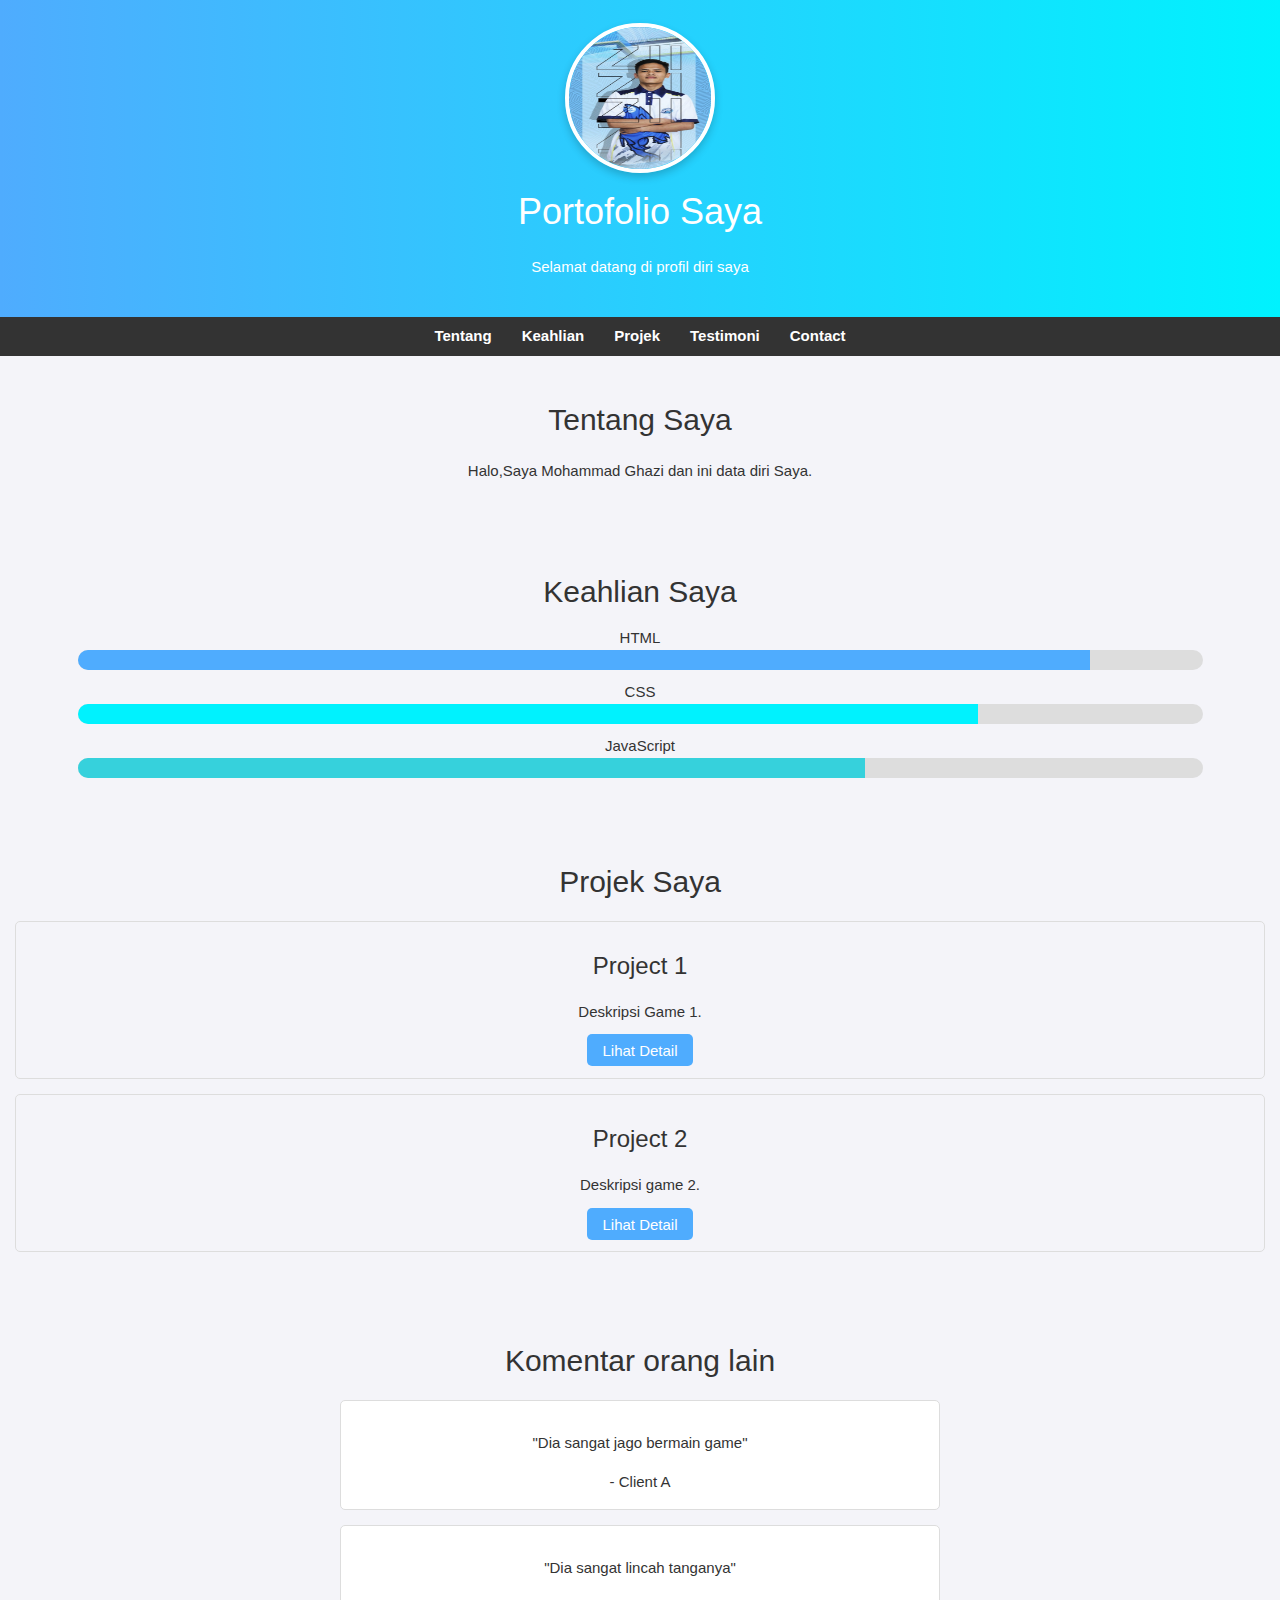
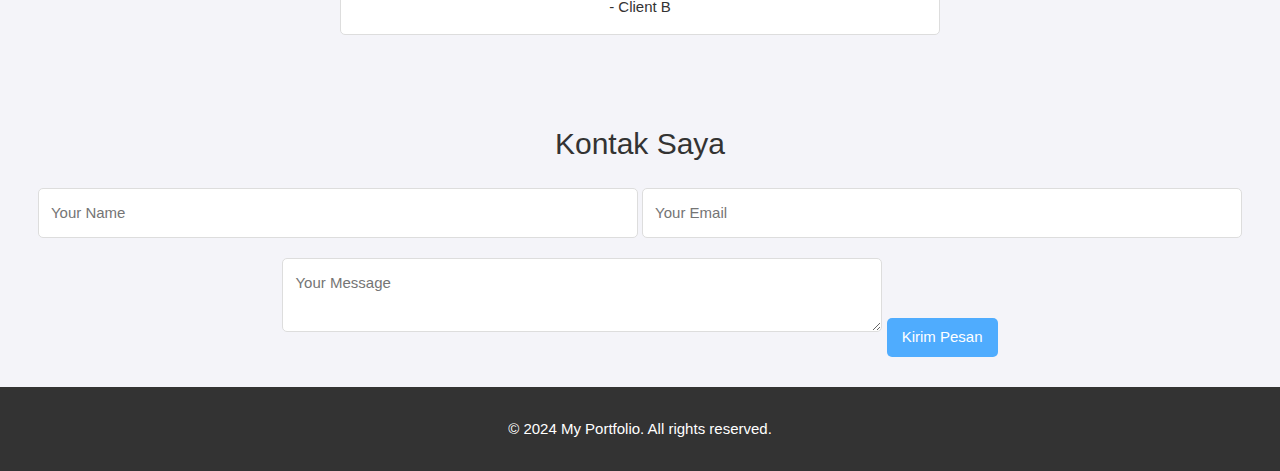
<file: index.html>
<!DOCTYPE html>
    <html lang="en">
    <head>
        <meta charset="UTF-8">
        <meta name="viewport" content="width=device-width, initial-scale=1.0">
        <meta name="description"
            content="Profil Mohammad Ghazi, mahasiswa Universitas Yatsi Madani dengan keahlian di bidang IT, Desain grafis, dan Microsoft Office, 23050531, Ilmu komputer 3A, universitas yatsi madani, yatsi">
        <meta name="keywords"
            content="Mohammad Ghazi, Universitas Yatsi Madani, IT, Desain grafis, Microsoft Office, 23050531, Ghazi uym, uym, Ghazi yatsi, Azra yatsi, Ghazi universitas yatsi madani, Ghazi ilmu komputer 3A, Ghazi yatsi ilmu komputer">
        <meta name="author" content="Mohammad Ghazi">
        <meta name="robots" content="index, follow">
        <meta property="og:title" content=" Mohammad Ghazi - Mahasiswa">
        <meta property="og:description" content="Profil Mohammad Ghazi, mahasiswa Universitas Yatsi Madani dengan keahlian di bidang IT.">
        <meta property="og:image">
        <meta property="og:url" content=>
        <meta property="og:type" content="website">
        <link rel="stylesheet" href="https://www.w3schools.com/w3css/4/w3.css">
        <link rel="stylesheet" href="https://fonts.googleapis.com/css?family=Montserrat">
        <link rel="stylesheet" href="https://cdnjs.cloudflare.com/ajax/libs/font-awesome/4.7.0/css/font-awesome.min.css">
        <link rel="stylesheet" href="style.css">
        <title>Portofolio</title>
        <script type="application/ld+json">
            {
                "@context": "https://schema.org",
                "@type": "Person",
                "name": "Mohammad Ghazi",
                "nim": "23050531",
                "jobtitle": "Mahasiswa IT",
                "description": "mahasiswa Universitas Yatsi Madani dengan keahlian di bidang IT, Desain grafis, dan Microsoft Office, 23050531, Ilmu komputer 3A, universitas yatsi madani, yatsi"
                "url": "https://ghazi25102004.github.io/Portofolio-Ghazi/",
        
                "address" {
                    "@type": "PostalAddress",
                    "streetAddress": "Jl. Aria Santika No.40A, RT.001/RW.003, Margasari, Kec. Karawaci, Kota Tangerang, Banten 15114",
                    "addressLocality": "Tangerang",
                    "addressRegion": "Banten:,
                    "postalCode": "15114",
                    "addressCountry": "ID"
            },
            "email": "mailto:admin@uym.ac.id",
            "telephone": "(021) 55726558",
                
        },
    </script>
    </head>
    <body>
        <header class="header">
            <div class="container">
                <img src="WhatsApp Image 2024-12-22 at 19.28.26.jpeg" alt="Profile Picture" class="profile-pic">   
                <h1>Portofolio Saya</h1>
                <p>Selamat datang di profil diri saya</p>
            </div>
        </header>
        <nav class="nav-bar">
            <ul>
                <li><a href="#about">Tentang</a></li>
                <li><a href="#skills">Keahlian</a></li>
                <li><a href="#projects">Projek</a></li>
                <li><a href="#testimonials">Testimoni</a></li>
                <li><a href="#contact">Contact</a></li>
            </ul>
        </nav>
        <section id="about" class="about">
            <h2>Tentang Saya</h2>
            <p>Halo,Saya Mohammad Ghazi dan ini data diri Saya.</p>
        </section>
        <section id="skills" class="skills">
            <h2>Keahlian Saya</h2>
            <div class="skill-bar">
                <span>HTML</span>
                <div class="progress"><div class="progress-bar html"></div></div>
            </div>
            <div class="skill-bar">
                <span>CSS</span>
                <div class="progress"><div class="progress-bar css"></div></div>
            </div>
            <div class="skill-bar">
                <span>JavaScript</span>
                <div class="progress"><div class="progress-bar js"></div></div>
            </div>
        </section>
        <section id="projects" class="projects">
            <h2>Projek Saya</h2>
            <div class="project-item">
                <h3>Project 1</h3>
                <p>Deskripsi Game 1.</p>
            <a href="#" class="button">Lihat Detail</a>
            </div>
            <div class="project-item">
                <h3>Project 2</h3>
                <p>Deskripsi game 2.</p>
                <a href="#" class="button">Lihat Detail</a>
            </div>
        </section>
        <section id="testimonials" class="testimonials">
            <h2>Komentar orang lain</h2>
            <div class="testimonial">
                <p>"Dia sangat jago bermain game"</p>
                <span>- Client A</span>
            </div>
            <div class="testimonial">
                <p>"Dia sangat lincah tanganya"</p>
                <span>- Client B</span>
            </div>
        </section>
        <section id="contact" class="contact">
            <h2>Kontak Saya</h2>
            <form action="#" method="POST">
                <input type="text" name="name" placeholder="Your Name" required>
                <input type="email" name="email" placeholder="Your Email" required>
                <textarea name="message" placeholder="Your Message" required></textarea>
                <button type="submit" class="button">Kirim Pesan</button>
            </form>
        </section>
        <footer class="footer">
            <p>&copy; 2024 My Portfolio. All rights reserved.</p>
        </footer>
    </body>
    </html>
</file>
<file: style.css>
body {
    font-family: Arial, sans-serif;
    margin: 0;
    padding: 0;
    box-sizing: border-box;
    line-height: 1.6;
    background-color: #f4f4f9;
    color: #333;
}

.header {
    background: linear-gradient(to right, #4facfe, #00f2fe);
    color: #fff;
    text-align: center;
    padding: 1.5em 0;
}

.profile-pic {
    width: 150px;
    height: 150px;
    border-radius: 50%;
    border: 4px solid #fff;
    margin: 0 auto 10px;
    display: block;
    box-shadow: 0 4px 8px rgba(0, 0, 0, 0.2);
    animation: fadeIn 1s ease-in-out;
}

@keyframes fadeIn {
    from {
        opacity: 0;
        transform: scale(0.8);
    }
    to {
        opacity: 1;
        transform: scale(1);
    }
}
.nav-bar {
    background: #333;
    color: #fff;
    padding: 0.5em 0;
}

.nav-bar ul {
    display: flex;
    justify-content: center;
    list-style: none;
    margin: 0;
    padding: 0;
}

.nav-bar ul li {
    margin: 0 15px;
}

.nav-bar ul li a {
    color: #fff;
    text-decoration: none;
    font-weight: bold;
    transition: color 0.3s;
}

.nav-bar ul li a:hover {
    color: #00f2fe;
}

section {
    padding: 2em 1em;
    text-align: center;
}

.projects .project-item {
    margin: 1em 0;
    padding: 1em;
    border: 1px solid #ddd;
    border-radius: 5px;
    transition: transform 0.3s, box-shadow 0.3s;
}

.projects .project-item:hover {
    transform: scale(1.05);
    box-shadow: 0 4px 8px rgba(0, 0, 0, 0.2);
}

.button {
    background: #4facfe;
    color: #fff;
    padding: 0.5em 1em;
    border: none;
    border-radius: 5px;
    text-decoration: none;
    cursor: pointer;
    transition: background 0.3s;
}

.button:hover {
    background: #00f2fe;
}

.contact form input,
.contact form textarea {
    width: 90%;
    max-width: 600px;
    margin: 10px auto;
    padding: 0.8em;
    border: 1px solid #ddd;
    border-radius: 5px;
}

.contact form button {
    margin-top: 10px;
}

.skills .skill-bar {
    margin: 10px 0;
}

.skills .progress {
    background: #ddd;
    border-radius: 10px;
    overflow: hidden;
    position: relative;
    height: 20px;
    width: 90%;
    margin: 0 auto;
}

.skills .progress-bar {
    height: 100%;
    position: absolute;
    left: 0;
    top: 0;
    animation: progressAnim 1.5s ease-in-out forwards;
}

.skills .progress-bar.html {
    width: 90%;
    background: #4facfe;
}

.skills .progress-bar.css {
    width: 80%;
    background: #00f2fe;
}

.skills .progress-bar.js {
    width: 70%;
    background: #36d1dc;
}

.testimonials .testimonial {
    margin: 1em auto;
    padding: 1em;
    background: #fff;
    border: 1px solid #ddd;
    border-radius: 5px;
    max-width: 600px;
}

@keyframes progressAnim {
    from {
        width: 0;
    }
    to {
        width: 100%;
    }
}

.footer {
    background: #333;
    color: #fff;
    text-align: center;
    padding: 1em 0;
}
</file>
